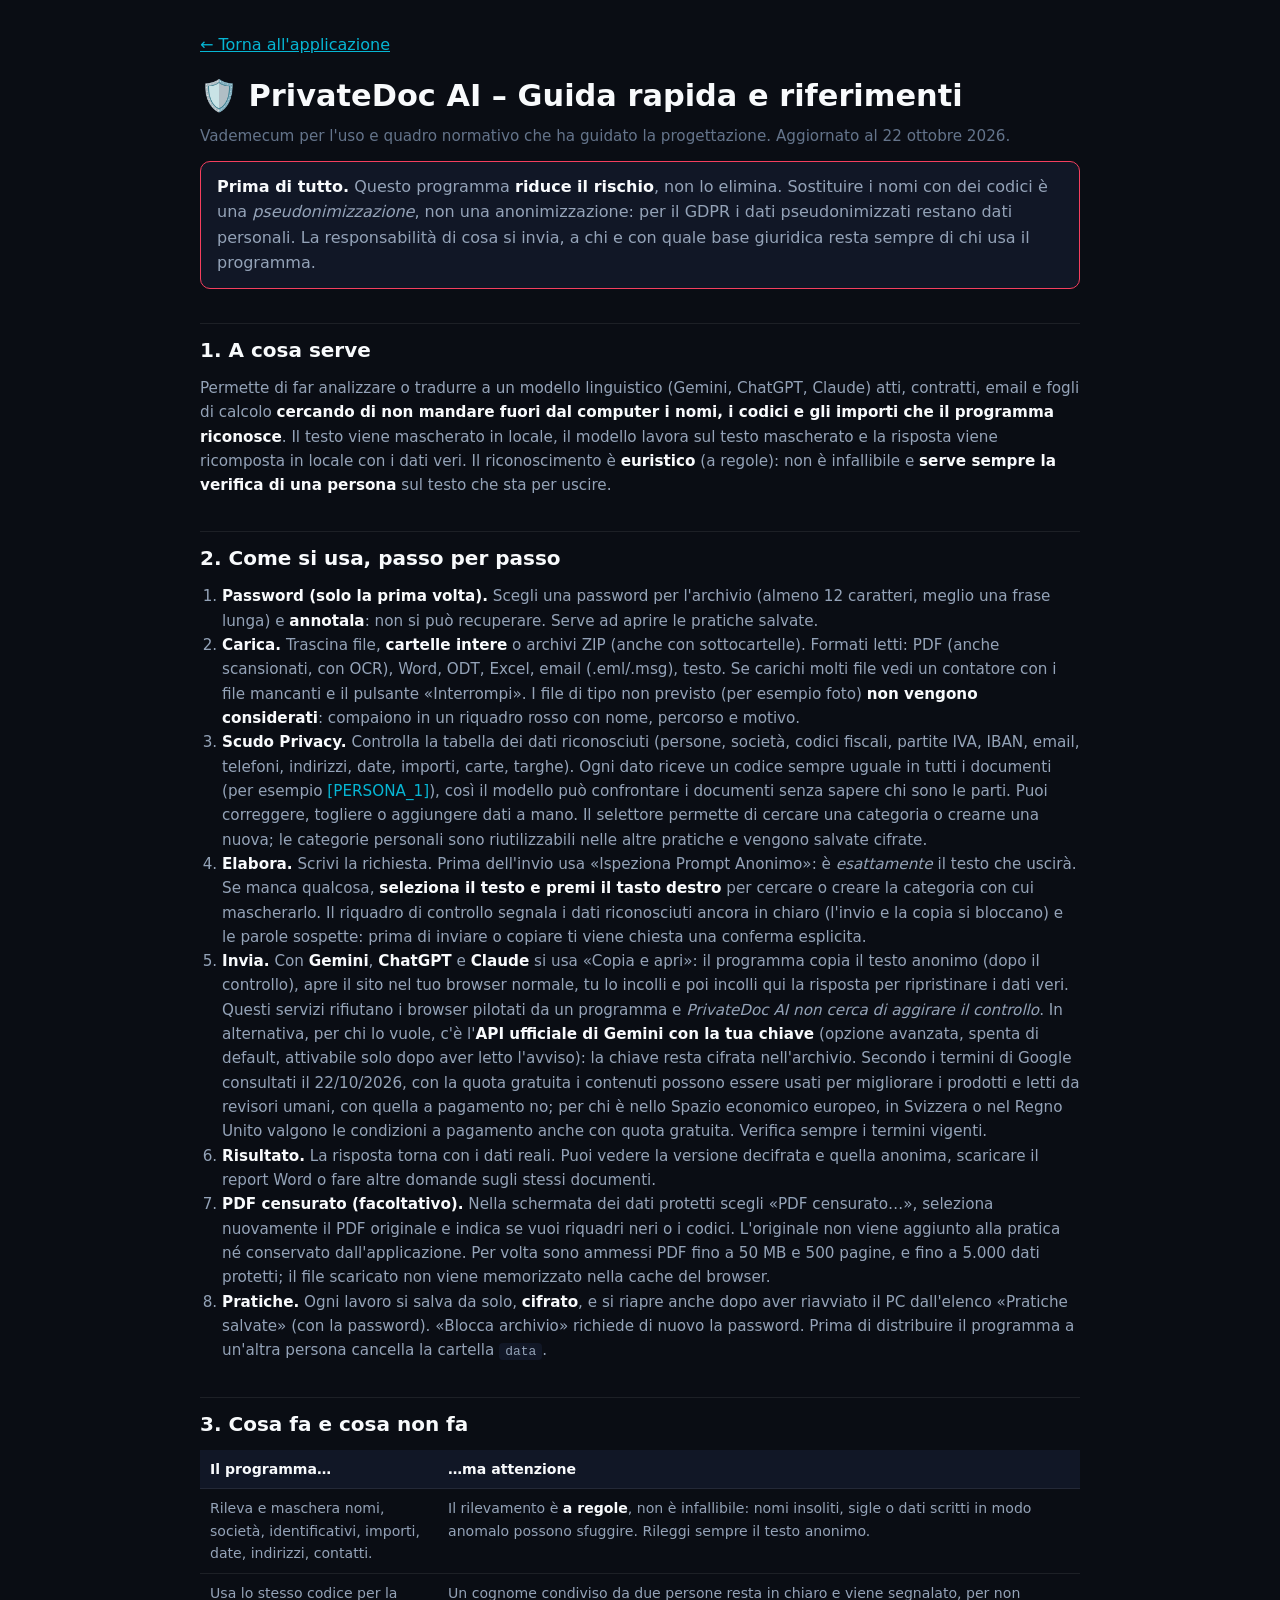
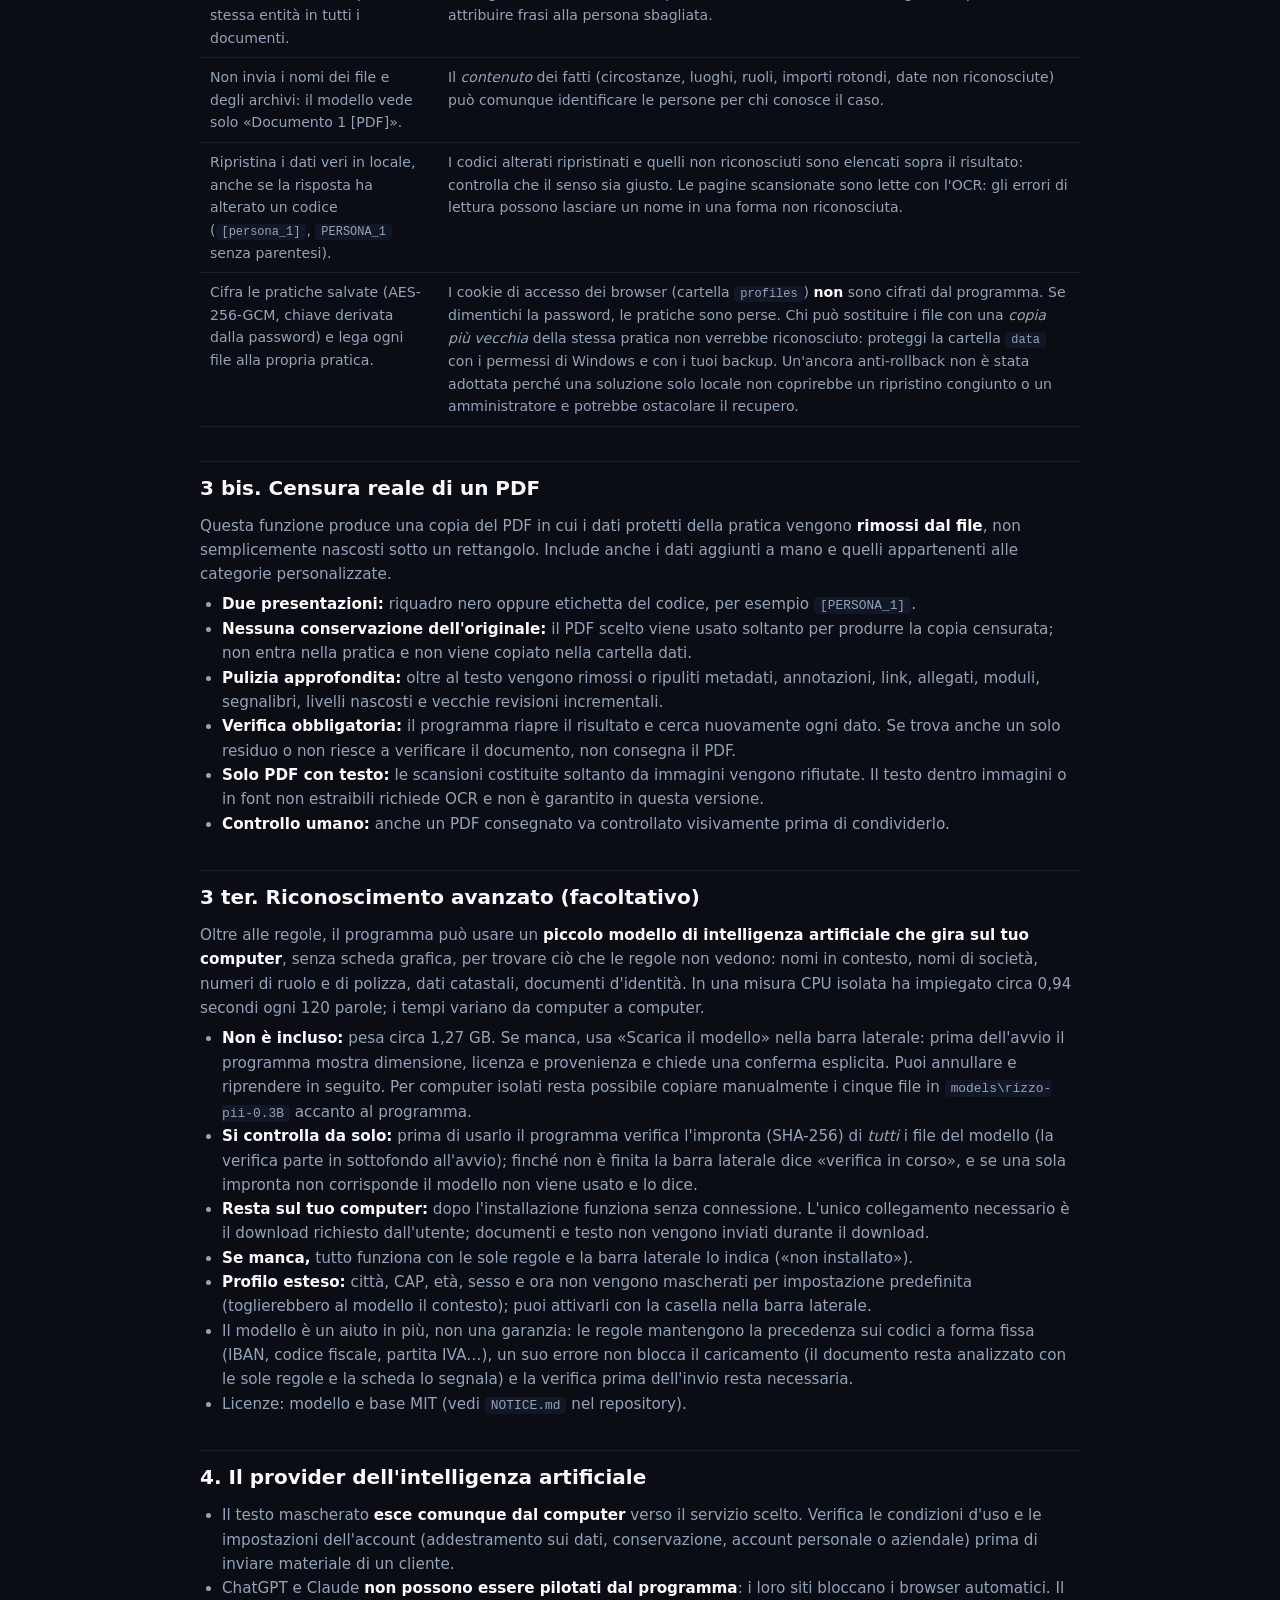
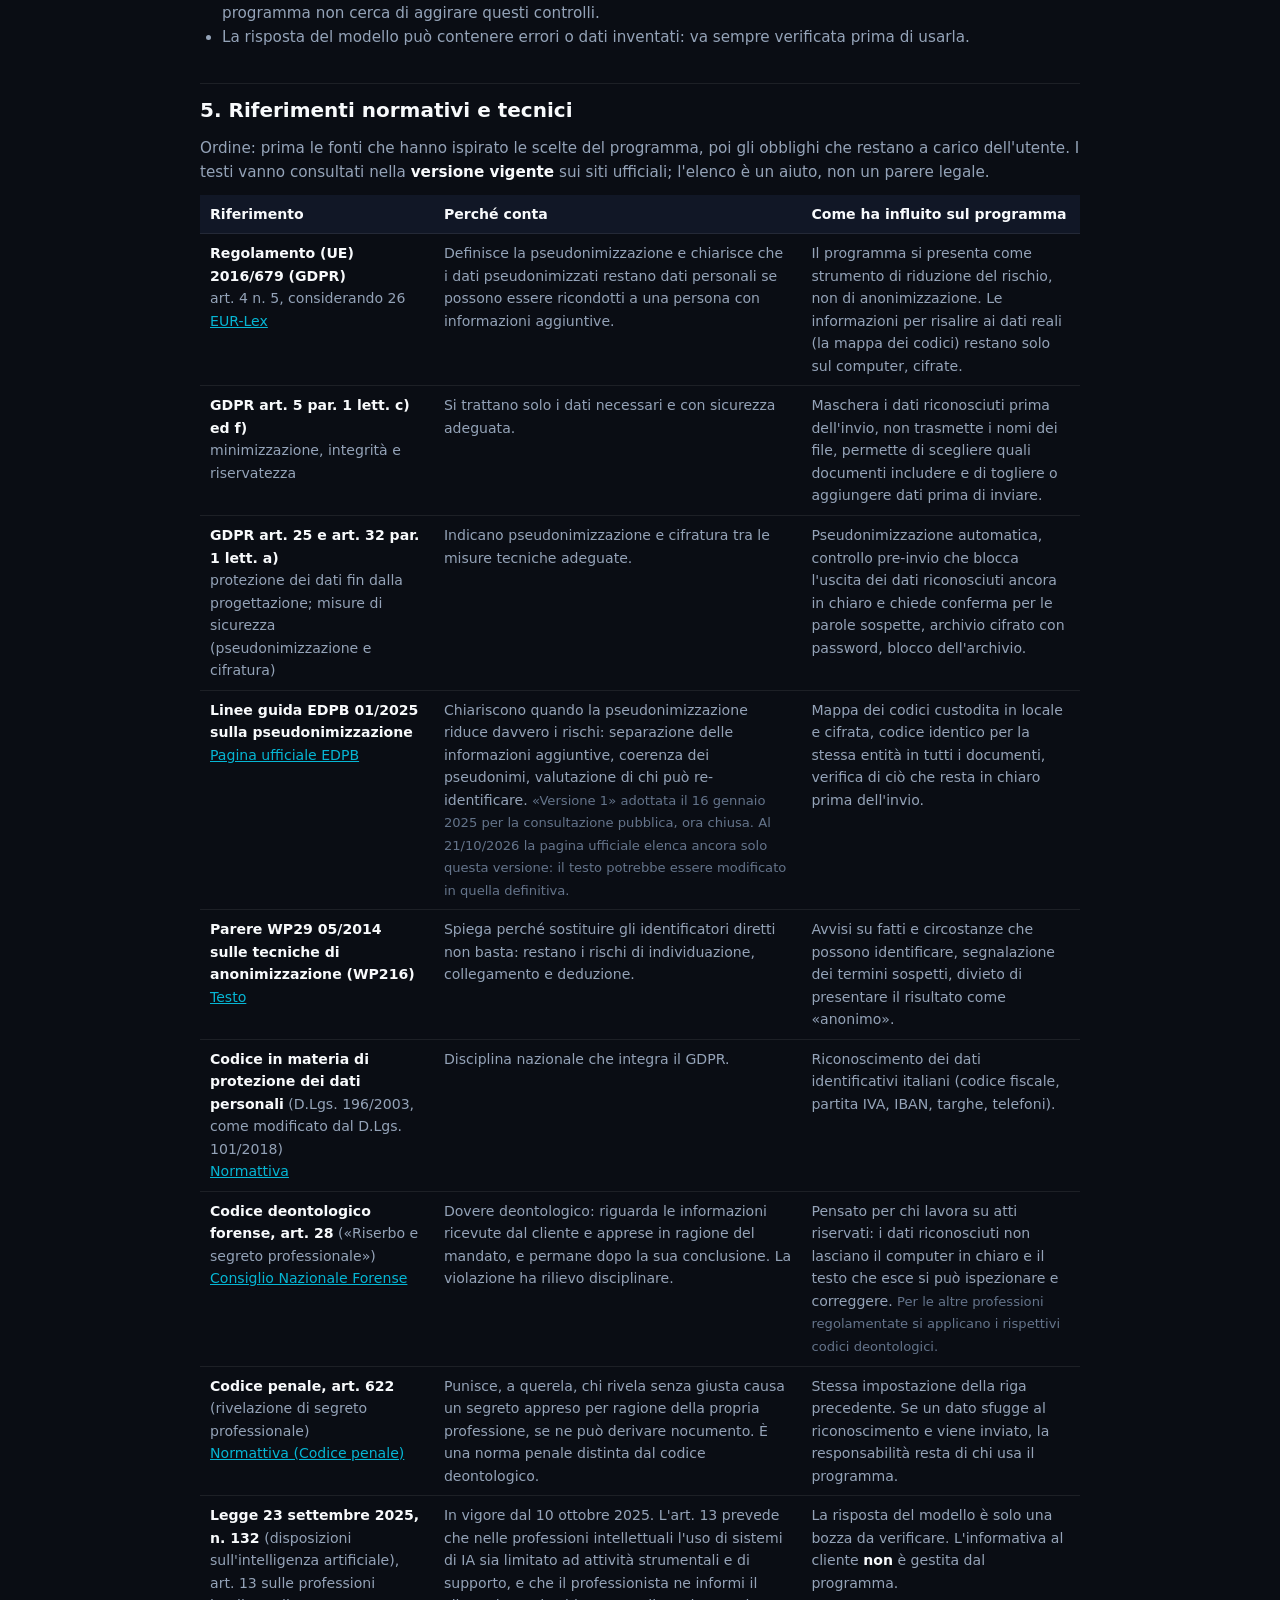
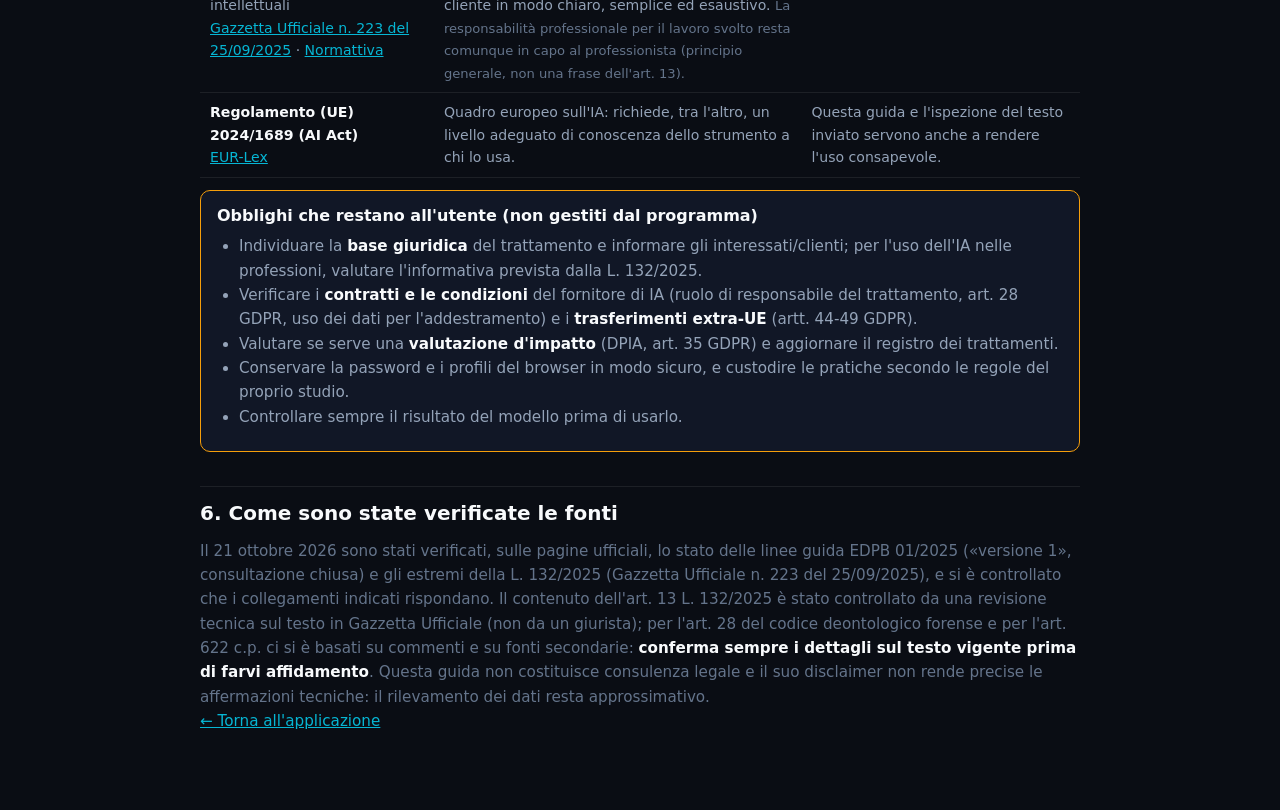
<file: static/guida.html>
<!DOCTYPE html>
<html lang="it">
<head>
    <meta charset="UTF-8">
    <meta name="viewport" content="width=device-width, initial-scale=1.0">
    <title>PrivateDoc AI – Guida e riferimenti</title>
    <link rel="stylesheet" href="/static/style.css">
    <style>
        body { display: block; overflow: auto; height: auto; }
        .guide { max-width: 920px; margin: 0 auto; padding: 32px 20px 80px; line-height: 1.6; color: var(--text-secondary); }
        .guide h1 { color: var(--text-primary); font-size: 1.9rem; margin-bottom: 4px; }
        .guide h2 { color: var(--text-primary); font-size: 1.25rem; margin: 34px 0 10px; padding-top: 10px; border-top: 1px solid var(--border-color); }
        .guide h3 { color: var(--text-primary); font-size: 1rem; margin: 18px 0 6px; }
        .guide p, .guide li { font-size: 0.95rem; }
        .guide ol, .guide ul { padding-left: 22px; margin: 6px 0 10px; }
        .guide a { color: var(--accent-cyan); }
        .guide strong { color: var(--text-primary); }
        .box { padding: 12px 16px; border-radius: 10px; border: 1px solid var(--border-color); background: var(--bg-surface); margin: 12px 0; }
        .box.warn { border-color: var(--accent-amber); }
        .box.ok { border-color: var(--accent-emerald); }
        .box.stop { border-color: var(--accent-rose); }
        table { width: 100%; border-collapse: collapse; margin: 10px 0; font-size: 0.88rem; }
        th, td { text-align: left; vertical-align: top; padding: 8px 10px; border-bottom: 1px solid var(--border-color); }
        th { color: var(--text-primary); background: var(--bg-surface); }
        code { background: var(--bg-surface); padding: 1px 6px; border-radius: 4px; font-family: var(--font-mono); font-size: 0.85em; }
        .token { color: var(--accent-cyan); }
        .back { display: inline-block; margin-bottom: 14px; }
        .small { font-size: 0.82rem; color: var(--text-muted); }
        @media (max-width: 700px) { table, thead, tbody, tr, th, td { display: block; } th { display: none; } td { border: none; padding: 3px 0; } tr { border-bottom: 1px solid var(--border-color); padding: 8px 0; } }
    </style>
</head>
<body>
<main class="guide">
    <a class="back" href="/">← Torna all'applicazione</a>
    <h1>🛡️ PrivateDoc AI – Guida rapida e riferimenti</h1>
    <p class="small">Vademecum per l'uso e quadro normativo che ha guidato la progettazione. Aggiornato al 22 ottobre 2026.</p>

    <div class="box stop">
        <strong>Prima di tutto.</strong> Questo programma <strong>riduce il rischio</strong>, non lo elimina. Sostituire i nomi con dei codici
        è una <em>pseudonimizzazione</em>, non una anonimizzazione: per il GDPR i dati pseudonimizzati restano dati personali.
        La responsabilità di cosa si invia, a chi e con quale base giuridica resta sempre di chi usa il programma.
    </div>

    <h2>1. A cosa serve</h2>
    <p>Permette di far analizzare o tradurre a un modello linguistico (Gemini, ChatGPT, Claude) atti, contratti, email e fogli di calcolo
    <strong>cercando di non mandare fuori dal computer i nomi, i codici e gli importi che il programma riconosce</strong>. Il testo viene mascherato in locale,
    il modello lavora sul testo mascherato e la risposta viene ricomposta in locale con i dati veri. Il riconoscimento è <strong>euristico</strong> (a regole): non è infallibile
    e <strong>serve sempre la verifica di una persona</strong> sul testo che sta per uscire.</p>

    <h2>2. Come si usa, passo per passo</h2>
    <ol>
        <li><strong>Password (solo la prima volta).</strong> Scegli una password per l'archivio (almeno 12 caratteri, meglio una frase lunga) e <strong>annotala</strong>: non si può recuperare.
            Serve ad aprire le pratiche salvate.</li>
        <li><strong>Carica.</strong> Trascina file, <strong>cartelle intere</strong> o archivi ZIP (anche con sottocartelle). Formati letti: PDF (anche scansionati, con OCR),
            Word, ODT, Excel, email (.eml/.msg), testo. Se carichi molti file vedi un contatore con i file mancanti e il pulsante «Interrompi».
            I file di tipo non previsto (per esempio foto) <strong>non vengono considerati</strong>: compaiono in un riquadro rosso con nome, percorso e motivo.</li>
        <li><strong>Scudo Privacy.</strong> Controlla la tabella dei dati riconosciuti (persone, società, codici fiscali, partite IVA, IBAN, email, telefoni, indirizzi, date, importi, carte, targhe).
            Ogni dato riceve un codice sempre uguale in tutti i documenti (per esempio <span class="token">[PERSONA_1]</span>), così il modello può confrontare i documenti senza sapere chi sono le parti.
            Puoi correggere, togliere o aggiungere dati a mano. Il selettore permette di cercare una categoria o crearne una nuova; le categorie personali sono riutilizzabili nelle altre pratiche e vengono salvate cifrate.</li>
        <li><strong>Elabora.</strong> Scrivi la richiesta. Prima dell'invio usa «Ispeziona Prompt Anonimo»: è <em>esattamente</em> il testo che uscirà.
            Se manca qualcosa, <strong>seleziona il testo e premi il tasto destro</strong> per cercare o creare la categoria con cui mascherarlo.
            Il riquadro di controllo segnala i dati riconosciuti ancora in chiaro (l'invio e la copia si bloccano) e le parole sospette: prima di inviare o copiare ti viene chiesta una conferma esplicita.</li>
        <li><strong>Invia.</strong> Con <strong>Gemini</strong>, <strong>ChatGPT</strong> e <strong>Claude</strong> si usa «Copia e apri»: il programma copia il testo anonimo (dopo il controllo), apre il sito nel tuo browser normale, tu lo incolli e poi incolli qui la risposta per ripristinare i dati veri. Questi servizi rifiutano i browser pilotati da un programma e <em>PrivateDoc AI non cerca di aggirare il controllo</em>. In alternativa, per chi lo vuole, c'è l'<strong>API ufficiale di Gemini con la tua chiave</strong> (opzione avanzata, spenta di default, attivabile solo dopo aver letto l'avviso): la chiave resta cifrata nell'archivio. Secondo i termini di Google consultati il 22/10/2026, con la quota gratuita i contenuti possono essere usati per migliorare i prodotti e letti da revisori umani, con quella a pagamento no; per chi è nello Spazio economico europeo, in Svizzera o nel Regno Unito valgono le condizioni a pagamento anche con quota gratuita. Verifica sempre i termini vigenti.</li>
        <li><strong>Risultato.</strong> La risposta torna con i dati reali. Puoi vedere la versione decifrata e quella anonima, scaricare il report Word o fare altre domande sugli stessi documenti.</li>
        <li><strong>PDF censurato (facoltativo).</strong> Nella schermata dei dati protetti scegli «PDF censurato…», seleziona nuovamente il PDF originale e indica se vuoi riquadri neri o i codici. L'originale non viene aggiunto alla pratica né conservato dall'applicazione. Per volta sono ammessi PDF fino a 50 MB e 500 pagine, e fino a 5.000 dati protetti; il file scaricato non viene memorizzato nella cache del browser.</li>
        <li><strong>Pratiche.</strong> Ogni lavoro si salva da solo, <strong>cifrato</strong>, e si riapre anche dopo aver riavviato il PC dall'elenco «Pratiche salvate» (con la password).
            «Blocca archivio» richiede di nuovo la password. Prima di distribuire il programma a un'altra persona cancella la cartella <code>data</code>.</li>
    </ol>

    <h2>3. Cosa fa e cosa non fa</h2>
    <table>
        <thead><tr><th>Il programma…</th><th>…ma attenzione</th></tr></thead>
        <tbody>
        <tr><td>Rileva e maschera nomi, società, identificativi, importi, date, indirizzi, contatti.</td>
            <td>Il rilevamento è <strong>a regole</strong>, non è infallibile: nomi insoliti, sigle o dati scritti in modo anomalo possono sfuggire. Rileggi sempre il testo anonimo.</td></tr>
        <tr><td>Usa lo stesso codice per la stessa entità in tutti i documenti.</td>
            <td>Un cognome condiviso da due persone resta in chiaro e viene segnalato, per non attribuire frasi alla persona sbagliata.</td></tr>
        <tr><td>Non invia i nomi dei file e degli archivi: il modello vede solo «Documento 1 [PDF]».</td>
            <td>Il <em>contenuto</em> dei fatti (circostanze, luoghi, ruoli, importi rotondi, date non riconosciute) può comunque identificare le persone per chi conosce il caso.</td></tr>
        <tr><td>Ripristina i dati veri in locale, anche se la risposta ha alterato un codice (<code>[persona_1]</code>, <code>PERSONA_1</code> senza parentesi).</td>
            <td>I codici alterati ripristinati e quelli non riconosciuti sono elencati sopra il risultato: controlla che il senso sia giusto. Le pagine scansionate sono lette con l'OCR: gli errori di lettura possono lasciare un nome in una forma non riconosciuta.</td></tr>
        <tr><td>Cifra le pratiche salvate (AES-256-GCM, chiave derivata dalla password) e lega ogni file alla propria pratica.</td>
            <td>I cookie di accesso dei browser (cartella <code>profiles</code>) <strong>non</strong> sono cifrati dal programma. Se dimentichi la password, le pratiche sono perse.
                Chi può sostituire i file con una <em>copia più vecchia</em> della stessa pratica non verrebbe riconosciuto: proteggi la cartella <code>data</code> con i permessi di Windows e con i tuoi backup. Un'ancora anti-rollback non è stata adottata perché una soluzione solo locale non coprirebbe un ripristino congiunto o un amministratore e potrebbe ostacolare il recupero.</td></tr>
        </tbody>
    </table>

    <h2 id="pdf-censurato">3 bis. Censura reale di un PDF</h2>
    <p>Questa funzione produce una copia del PDF in cui i dati protetti della pratica vengono <strong>rimossi dal file</strong>, non semplicemente nascosti sotto un rettangolo. Include anche i dati aggiunti a mano e quelli appartenenti alle categorie personalizzate.</p>
    <ul>
        <li><strong>Due presentazioni:</strong> riquadro nero oppure etichetta del codice, per esempio <code>[PERSONA_1]</code>.</li>
        <li><strong>Nessuna conservazione dell'originale:</strong> il PDF scelto viene usato soltanto per produrre la copia censurata; non entra nella pratica e non viene copiato nella cartella dati.</li>
        <li><strong>Pulizia approfondita:</strong> oltre al testo vengono rimossi o ripuliti metadati, annotazioni, link, allegati, moduli, segnalibri, livelli nascosti e vecchie revisioni incrementali.</li>
        <li><strong>Verifica obbligatoria:</strong> il programma riapre il risultato e cerca nuovamente ogni dato. Se trova anche un solo residuo o non riesce a verificare il documento, non consegna il PDF.</li>
        <li><strong>Solo PDF con testo:</strong> le scansioni costituite soltanto da immagini vengono rifiutate. Il testo dentro immagini o in font non estraibili richiede OCR e non è garantito in questa versione.</li>
        <li><strong>Controllo umano:</strong> anche un PDF consegnato va controllato visivamente prima di condividerlo.</li>
    </ul>

    <h2 id="modello">3 ter. Riconoscimento avanzato (facoltativo)</h2>
    <p>Oltre alle regole, il programma può usare un <strong>piccolo modello di intelligenza artificiale che gira sul tuo computer</strong>, senza scheda grafica,
    per trovare ciò che le regole non vedono: nomi in contesto, nomi di società, numeri di ruolo e di polizza, dati catastali, documenti d'identità. In una misura CPU isolata ha impiegato circa 0,94 secondi ogni 120 parole; i tempi variano da computer a computer.</p>
    <ul>
        <li><strong>Non è incluso:</strong> pesa circa 1,27 GB. Se manca, usa «Scarica il modello» nella barra laterale: prima dell'avvio il programma mostra dimensione, licenza e provenienza e chiede una conferma esplicita. Puoi annullare e riprendere in seguito. Per computer isolati resta possibile copiare manualmente i cinque file in <code>models\rizzo-pii-0.3B</code> accanto al programma.</li>
        <li><strong>Si controlla da solo:</strong> prima di usarlo il programma verifica l'impronta (SHA-256) di <em>tutti</em> i file del modello (la verifica parte in sottofondo all'avvio);
            finché non è finita la barra laterale dice «verifica in corso», e se una sola impronta non corrisponde il modello non viene usato e lo dice.</li>
        <li><strong>Resta sul tuo computer:</strong> dopo l'installazione funziona senza connessione. L'unico collegamento necessario è il download richiesto dall'utente; documenti e testo non vengono inviati durante il download.</li>
        <li><strong>Se manca,</strong> tutto funziona con le sole regole e la barra laterale lo indica («non installato»).</li>
        <li><strong>Profilo esteso:</strong> città, CAP, età, sesso e ora non vengono mascherati per impostazione predefinita (toglierebbero al modello il contesto); puoi attivarli con la casella nella barra laterale.</li>
        <li>Il modello è un aiuto in più, non una garanzia: le regole mantengono la precedenza sui codici a forma fissa (IBAN, codice fiscale, partita IVA…), un suo errore non blocca il caricamento (il documento resta analizzato con le sole regole e la scheda lo segnala)
            e la verifica prima dell'invio resta necessaria.</li>
        <li>Licenze: modello e base MIT (vedi <code>NOTICE.md</code> nel repository).</li>
    </ul>

    <h2>4. Il provider dell'intelligenza artificiale</h2>
    <ul>
        <li>Il testo mascherato <strong>esce comunque dal computer</strong> verso il servizio scelto. Verifica le condizioni d'uso e le impostazioni dell'account (addestramento sui dati, conservazione, account personale o aziendale) prima di inviare materiale di un cliente.</li>
        <li>ChatGPT e Claude <strong>non possono essere pilotati dal programma</strong>: i loro siti bloccano i browser automatici. Il programma non cerca di aggirare questi controlli.</li>
        <li>La risposta del modello può contenere errori o dati inventati: va sempre verificata prima di usarla.</li>
    </ul>

    <h2>5. Riferimenti normativi e tecnici</h2>
    <p>Ordine: prima le fonti che hanno ispirato le scelte del programma, poi gli obblighi che restano a carico dell'utente.
    I testi vanno consultati nella <strong>versione vigente</strong> sui siti ufficiali; l'elenco è un aiuto, non un parere legale.</p>

    <table>
        <thead><tr><th>Riferimento</th><th>Perché conta</th><th>Come ha influito sul programma</th></tr></thead>
        <tbody>
        <tr>
            <td><strong>Regolamento (UE) 2016/679 (GDPR)</strong><br>art. 4 n. 5, considerando 26<br>
                <a href="https://eur-lex.europa.eu/eli/reg/2016/679/oj" target="_blank" rel="noopener">EUR-Lex</a></td>
            <td>Definisce la pseudonimizzazione e chiarisce che i dati pseudonimizzati restano dati personali se possono essere ricondotti a una persona con informazioni aggiuntive.</td>
            <td>Il programma si presenta come strumento di riduzione del rischio, non di anonimizzazione. Le informazioni per risalire ai dati reali (la mappa dei codici) restano solo sul computer, cifrate.</td></tr>
        <tr>
            <td><strong>GDPR art. 5 par. 1 lett. c) ed f)</strong><br>minimizzazione, integrità e riservatezza</td>
            <td>Si trattano solo i dati necessari e con sicurezza adeguata.</td>
            <td>Maschera i dati riconosciuti prima dell'invio, non trasmette i nomi dei file, permette di scegliere quali documenti includere e di togliere o aggiungere dati prima di inviare.</td></tr>
        <tr>
            <td><strong>GDPR art. 25 e art. 32 par. 1 lett. a)</strong><br>protezione dei dati fin dalla progettazione; misure di sicurezza (pseudonimizzazione e cifratura)</td>
            <td>Indicano pseudonimizzazione e cifratura tra le misure tecniche adeguate.</td>
            <td>Pseudonimizzazione automatica, controllo pre-invio che blocca l'uscita dei dati riconosciuti ancora in chiaro e chiede conferma per le parole sospette, archivio cifrato con password, blocco dell'archivio.</td></tr>
        <tr>
            <td><strong>Linee guida EDPB 01/2025 sulla pseudonimizzazione</strong><br>
                <a href="https://www.edpb.europa.eu/documents/guideline/guidelines-012025-on-pseudonymisation_en" target="_blank" rel="noopener">Pagina ufficiale EDPB</a></td>
            <td>Chiariscono quando la pseudonimizzazione riduce davvero i rischi: separazione delle informazioni aggiuntive, coerenza dei pseudonimi, valutazione di chi può re-identificare.
                <span class="small">«Versione 1» adottata il 16 gennaio 2025 per la consultazione pubblica, ora chiusa. Al 21/10/2026 la pagina ufficiale elenca ancora solo questa versione: il testo potrebbe essere modificato in quella definitiva.</span></td>
            <td>Mappa dei codici custodita in locale e cifrata, codice identico per la stessa entità in tutti i documenti, verifica di ciò che resta in chiaro prima dell'invio.</td></tr>
        <tr>
            <td><strong>Parere WP29 05/2014 sulle tecniche di anonimizzazione (WP216)</strong><br>
                <a href="https://ec.europa.eu/justice/article-29/documentation/opinion-recommendation/files/2014/wp216_en.pdf" target="_blank" rel="noopener">Testo</a></td>
            <td>Spiega perché sostituire gli identificatori diretti non basta: restano i rischi di individuazione, collegamento e deduzione.</td>
            <td>Avvisi su fatti e circostanze che possono identificare, segnalazione dei termini sospetti, divieto di presentare il risultato come «anonimo».</td></tr>
        <tr>
            <td><strong>Codice in materia di protezione dei dati personali</strong> (D.Lgs. 196/2003, come modificato dal D.Lgs. 101/2018)<br>
                <a href="https://www.normattiva.it/uri-res/N2Ls?urn:nir:stato:decreto.legislativo:2003-06-30;196" target="_blank" rel="noopener">Normattiva</a></td>
            <td>Disciplina nazionale che integra il GDPR.</td>
            <td>Riconoscimento dei dati identificativi italiani (codice fiscale, partita IVA, IBAN, targhe, telefoni).</td></tr>
        <tr>
            <td><strong>Codice deontologico forense, art. 28</strong> («Riserbo e segreto professionale»)<br>
                <a href="https://www.consiglionazionaleforense.it/codice-deontologico" target="_blank" rel="noopener">Consiglio Nazionale Forense</a></td>
            <td>Dovere deontologico: riguarda le informazioni ricevute dal cliente e apprese in ragione del mandato, e permane dopo la sua conclusione. La violazione ha rilievo disciplinare.</td>
            <td>Pensato per chi lavora su atti riservati: i dati riconosciuti non lasciano il computer in chiaro e il testo che esce si può ispezionare e correggere.
                <span class="small">Per le altre professioni regolamentate si applicano i rispettivi codici deontologici.</span></td></tr>
        <tr>
            <td><strong>Codice penale, art. 622</strong> (rivelazione di segreto professionale)<br>
                <a href="https://www.normattiva.it/uri-res/N2Ls?urn:nir:stato:regio.decreto:1930-10-19;1398" target="_blank" rel="noopener">Normattiva (Codice penale)</a></td>
            <td>Punisce, a querela, chi rivela senza giusta causa un segreto appreso per ragione della propria professione, se ne può derivare nocumento. È una norma penale distinta dal codice deontologico.</td>
            <td>Stessa impostazione della riga precedente. Se un dato sfugge al riconoscimento e viene inviato, la responsabilità resta di chi usa il programma.</td></tr>
        <tr>
            <td><strong>Legge 23 settembre 2025, n. 132</strong> (disposizioni sull'intelligenza artificiale), art. 13 sulle professioni intellettuali<br>
                <a href="https://www.gazzettaufficiale.it/eli/id/2025/09/25/25G00143/SG" target="_blank" rel="noopener">Gazzetta Ufficiale n. 223 del 25/09/2025</a> ·
                <a href="https://www.normattiva.it/uri-res/N2Ls?urn:nir:stato:legge:2025-09-23;132" target="_blank" rel="noopener">Normattiva</a></td>
            <td>In vigore dal 10 ottobre 2025. L'art. 13 prevede che nelle professioni intellettuali l'uso di sistemi di IA sia limitato ad attività strumentali e di supporto, e che il professionista ne informi il cliente in modo chiaro, semplice ed esaustivo.
                <span class="small">La responsabilità professionale per il lavoro svolto resta comunque in capo al professionista (principio generale, non una frase dell'art. 13).</span></td>
            <td>La risposta del modello è solo una bozza da verificare. L'informativa al cliente <strong>non</strong> è gestita dal programma.</td></tr>
        <tr>
            <td><strong>Regolamento (UE) 2024/1689 (AI Act)</strong><br>
                <a href="https://eur-lex.europa.eu/eli/reg/2024/1689/oj" target="_blank" rel="noopener">EUR-Lex</a></td>
            <td>Quadro europeo sull'IA: richiede, tra l'altro, un livello adeguato di conoscenza dello strumento a chi lo usa.</td>
            <td>Questa guida e l'ispezione del testo inviato servono anche a rendere l'uso consapevole.</td></tr>
        </tbody>
    </table>

    <div class="box warn">
        <strong>Obblighi che restano all'utente (non gestiti dal programma)</strong>
        <ul>
            <li>Individuare la <strong>base giuridica</strong> del trattamento e informare gli interessati/clienti; per l'uso dell'IA nelle professioni, valutare l'informativa prevista dalla L. 132/2025.</li>
            <li>Verificare i <strong>contratti e le condizioni</strong> del fornitore di IA (ruolo di responsabile del trattamento, art. 28 GDPR, uso dei dati per l'addestramento) e i <strong>trasferimenti extra-UE</strong> (artt. 44-49 GDPR).</li>
            <li>Valutare se serve una <strong>valutazione d'impatto</strong> (DPIA, art. 35 GDPR) e aggiornare il registro dei trattamenti.</li>
            <li>Conservare la password e i profili del browser in modo sicuro, e custodire le pratiche secondo le regole del proprio studio.</li>
            <li>Controllare sempre il risultato del modello prima di usarlo.</li>
        </ul>
    </div>

    <h2>6. Come sono state verificate le fonti</h2>
    <p class="small">Il 21 ottobre 2026 sono stati verificati, sulle pagine ufficiali, lo stato delle linee guida EDPB 01/2025 («versione 1», consultazione chiusa) e gli estremi della L. 132/2025
    (Gazzetta Ufficiale n. 223 del 25/09/2025), e si è controllato che i collegamenti indicati rispondano. Il contenuto dell'art. 13 L. 132/2025 è stato controllato da una revisione tecnica sul testo in Gazzetta Ufficiale (non da un giurista);
    per l'art. 28 del codice deontologico forense e per l'art. 622 c.p. ci si è basati su commenti e su fonti secondarie: <strong>conferma sempre i dettagli sul testo vigente prima di farvi affidamento</strong>.
    Questa guida non costituisce consulenza legale e il suo disclaimer non rende precise le affermazioni tecniche: il rilevamento dei dati resta approssimativo.</p>

    <p><a href="/">← Torna all'applicazione</a></p>
</main>
</body>
</html>
</file>
<file: static/style.css>
:root {
    --bg-base: #0a0d14;
    --bg-surface: #111726;
    --bg-surface-elevated: #172033;
    --bg-card: rgba(23, 32, 51, 0.7);
    --border-color: rgba(255, 255, 255, 0.08);
    --border-active: rgba(99, 102, 241, 0.5);

    --primary: #6366f1;
    --primary-hover: #4f46e5;
    --primary-glow: rgba(99, 102, 241, 0.25);
    
    --accent-emerald: #10b981;
    --accent-emerald-glow: rgba(16, 185, 129, 0.2);
    --accent-cyan: #06b6d4;
    --accent-amber: #f59e0b;
    --accent-rose: #f43f5e;

    --text-primary: #f8fafc;
    --text-secondary: #94a3b8;
    --text-muted: #64748b;

    --font-main: 'Plus Jakarta Sans', system-ui, -apple-system, sans-serif;
    --font-mono: 'JetBrains Mono', monospace;

    --radius-sm: 8px;
    --radius-md: 12px;
    --radius-lg: 16px;
    --radius-full: 9999px;
    --transition: all 0.2s cubic-bezier(0.16, 1, 0.3, 1);
}

* {
    box-sizing: border-box;
    margin: 0;
    padding: 0;
}

body {
    background-color: var(--bg-base);
    color: var(--text-primary);
    font-family: var(--font-main);
    line-height: 1.5;
    -webkit-font-smoothing: antialiased;
    overflow-x: hidden;
}

/* App Layout */
.app-layout {
    display: flex;
    min-height: 100vh;
}

/* Sidebar */
.sidebar {
    width: 290px;
    background: var(--bg-surface);
    border-right: 1px solid var(--border-color);
    display: flex;
    flex-direction: column;
    padding: 24px 20px;
    position: sticky;
    top: 0;
    height: 100vh;
}

.brand {
    display: flex;
    align-items: center;
    gap: 12px;
    margin-bottom: 32px;
}

.brand-icon {
    width: 42px;
    height: 42px;
    border-radius: var(--radius-md);
    background: linear-gradient(135deg, var(--primary), var(--accent-cyan));
    display: flex;
    align-items: center;
    justify-content: center;
    color: white;
    box-shadow: 0 4px 16px var(--primary-glow);
}

.brand-icon svg {
    width: 24px;
    height: 24px;
}

.brand h2 {
    font-size: 1.15rem;
    font-weight: 700;
    letter-spacing: -0.02em;
}

.badge-tag {
    font-size: 0.68rem;
    font-weight: 600;
    text-transform: uppercase;
    background: rgba(16, 185, 129, 0.15);
    color: var(--accent-emerald);
    padding: 2px 8px;
    border-radius: var(--radius-full);
    border: 1px solid rgba(16, 185, 129, 0.3);
}

/* Step Navigation */
.nav-steps {
    display: flex;
    flex-direction: column;
    gap: 8px;
    flex: 1;
}

.step-item {
    display: flex;
    align-items: center;
    gap: 14px;
    padding: 12px 14px;
    border-radius: var(--radius-md);
    cursor: pointer;
    transition: var(--transition);
    border: 1px solid transparent;
}

.step-item:hover {
    background: rgba(255, 255, 255, 0.03);
}

.step-item.active {
    background: var(--bg-surface-elevated);
    border-color: var(--border-active);
    box-shadow: 0 4px 12px rgba(0, 0, 0, 0.2);
}

.step-num {
    width: 28px;
    height: 28px;
    border-radius: var(--radius-full);
    background: rgba(255, 255, 255, 0.06);
    color: var(--text-secondary);
    font-weight: 700;
    font-size: 0.85rem;
    display: flex;
    align-items: center;
    justify-content: center;
    transition: var(--transition);
}

.step-item.active .step-num {
    background: var(--primary);
    color: white;
    box-shadow: 0 0 12px var(--primary-glow);
}

.step-info strong {
    display: block;
    font-size: 0.88rem;
    font-weight: 600;
}

.step-info small {
    display: block;
    font-size: 0.72rem;
    color: var(--text-muted);
}

/* Sidebar Provider Card */
.sidebar-box {
    background: var(--bg-surface-elevated);
    border: 1px solid var(--border-color);
    border-radius: var(--radius-md);
    padding: 14px;
    margin-bottom: 20px;
}

.box-header {
    display: flex;
    align-items: center;
    gap: 8px;
    font-weight: 600;
    font-size: 0.85rem;
    margin-bottom: 6px;
}

.pulse-indicator {
    width: 8px;
    height: 8px;
    border-radius: var(--radius-full);
    background: var(--accent-emerald);
    box-shadow: 0 0 8px var(--accent-emerald);
    animation: pulse 2s infinite;
}

@keyframes pulse {
    0% { transform: scale(0.95); opacity: 0.7; }
    50% { transform: scale(1.15); opacity: 1; }
    100% { transform: scale(0.95); opacity: 0.7; }
}

.sidebar-box p {
    font-size: 0.75rem;
    color: var(--text-secondary);
    margin-bottom: 12px;
}

.sidebar-footer {
    display: flex;
    flex-direction: column;
    gap: 10px;
}

.security-badge {
    display: flex;
    align-items: center;
    gap: 8px;
    font-size: 0.72rem;
    color: var(--text-muted);
}

/* Main Content */
.main-content {
    flex: 1;
    padding: 32px 40px;
    max-width: 1300px;
    margin: 0 auto;
    width: calc(100% - 290px);
}

.top-header {
    display: flex;
    justify-content: space-between;
    align-items: flex-start;
    margin-bottom: 30px;
    padding-bottom: 20px;
    border-bottom: 1px solid var(--border-color);
}

.top-header h1 {
    font-size: 1.6rem;
    font-weight: 800;
    letter-spacing: -0.03em;
    margin-bottom: 4px;
}

.subtitle {
    font-size: 0.9rem;
    color: var(--text-secondary);
}

/* Provider Pills */
.provider-pill-selector {
    display: flex;
    background: var(--bg-surface);
    border: 1px solid var(--border-color);
    border-radius: var(--radius-full);
    padding: 4px;
    gap: 4px;
}

.prov-pill {
    background: transparent;
    border: none;
    color: var(--text-secondary);
    font-family: var(--font-main);
    font-size: 0.82rem;
    font-weight: 600;
    padding: 6px 14px;
    border-radius: var(--radius-full);
    cursor: pointer;
    transition: var(--transition);
}

.prov-pill:hover {
    color: var(--text-primary);
}

.prov-pill.active {
    background: var(--primary);
    color: white;
    box-shadow: 0 2px 8px var(--primary-glow);
}

/* Content Sections */
.content-section {
    display: none;
    animation: fadeIn 0.25s ease-out;
}

.content-section.active {
    display: block;
}

@keyframes fadeIn {
    from { opacity: 0; transform: translateY(6px); }
    to { opacity: 1; transform: translateY(0); }
}

/* Dropzone */
.upload-dropzone {
    border: 2px dashed rgba(99, 102, 241, 0.4);
    background: var(--bg-card);
    backdrop-filter: blur(12px);
    border-radius: var(--radius-lg);
    padding: 48px 32px;
    text-align: center;
    cursor: pointer;
    transition: var(--transition);
}

.upload-dropzone:hover, .upload-dropzone.dragover {
    border-color: var(--primary);
    background: rgba(99, 102, 241, 0.08);
    transform: translateY(-2px);
}

.drop-icon {
    width: 64px;
    height: 64px;
    border-radius: var(--radius-full);
    background: rgba(99, 102, 241, 0.15);
    color: var(--primary);
    display: flex;
    align-items: center;
    justify-content: center;
    margin: 0 auto 16px auto;
}

.drop-icon svg {
    width: 32px;
    height: 32px;
}

.upload-dropzone h3 {
    font-size: 1.2rem;
    font-weight: 700;
    margin-bottom: 6px;
}

.upload-dropzone p {
    color: var(--text-secondary);
    font-size: 0.88rem;
    margin-bottom: 24px;
}

.format-tags {
    display: flex;
    flex-wrap: wrap;
    justify-content: center;
    gap: 8px;
}

.tag {
    background: rgba(255, 255, 255, 0.05);
    border: 1px solid var(--border-color);
    padding: 6px 12px;
    border-radius: var(--radius-full);
    font-size: 0.76rem;
    font-weight: 500;
    color: var(--text-secondary);
}

/* Doc Cards Grid */
.files-container {
    margin-top: 36px;
}

.section-subhead {
    display: flex;
    justify-content: space-between;
    align-items: center;
    margin-bottom: 16px;
}

.doc-grid {
    display: grid;
    grid-template-columns: repeat(auto-fill, minmax(280px, 1fr));
    gap: 16px;
}

.doc-card {
    background: var(--bg-surface);
    border: 1px solid var(--border-color);
    border-radius: var(--radius-md);
    padding: 16px;
    transition: var(--transition);
    position: relative;
    overflow: hidden;
}

.doc-card:hover {
    border-color: var(--border-active);
    transform: translateY(-2px);
}

.doc-card-header {
    display: flex;
    align-items: flex-start;
    gap: 10px;
    margin-bottom: 10px;
}

.doc-card-icon {
    font-size: 1.4rem;
}

.doc-card-title {
    font-size: 0.92rem;
    font-weight: 600;
    word-break: break-all;
}

.doc-card-source {
    font-size: 0.72rem;
    color: var(--accent-amber);
    margin-bottom: 8px;
}

.doc-card-meta {
    font-size: 0.76rem;
    color: var(--text-muted);
    display: flex;
    justify-content: space-between;
}

/* Step 2: Privacy Banner */
.privacy-banner {
    background: linear-gradient(135deg, rgba(16, 185, 129, 0.12), rgba(6, 182, 212, 0.08));
    border: 1px solid rgba(16, 185, 129, 0.3);
    border-radius: var(--radius-lg);
    padding: 24px;
    display: flex;
    align-items: center;
    gap: 20px;
    margin-bottom: 24px;
}

.banner-icon {
    font-size: 2.2rem;
}

.privacy-banner h3 {
    font-size: 1.15rem;
    font-weight: 700;
    margin-bottom: 4px;
    color: var(--accent-emerald);
}

.privacy-banner p {
    font-size: 0.88rem;
    color: var(--text-secondary);
    max-width: 750px;
}

.stat-counter {
    margin-left: auto;
    text-align: center;
    padding: 10px 20px;
    background: rgba(16, 185, 129, 0.15);
    border-radius: var(--radius-md);
    border: 1px solid rgba(16, 185, 129, 0.3);
}

.stat-number {
    display: block;
    font-size: 1.8rem;
    font-weight: 800;
    color: var(--accent-emerald);
    font-family: var(--font-mono);
}

.stat-label {
    font-size: 0.72rem;
    text-transform: uppercase;
    font-weight: 600;
    color: var(--text-secondary);
}

/* Entity Actions Bar */
.entity-actions-bar {
    display: flex;
    gap: 12px;
    margin-bottom: 16px;
    align-items: center;
}

.search-box {
    flex: 1;
}

.search-box input {
    width: 100%;
    background: var(--bg-surface);
    border: 1px solid var(--border-color);
    padding: 10px 16px;
    border-radius: var(--radius-md);
    color: var(--text-primary);
    font-family: var(--font-main);
    font-size: 0.88rem;
}

.search-box input:focus {
    outline: none;
    border-color: var(--primary);
}

/* Table Card */
.table-card {
    background: var(--bg-surface);
    border: 1px solid var(--border-color);
    border-radius: var(--radius-lg);
    overflow: hidden;
}

.entity-table {
    width: 100%;
    border-collapse: collapse;
    text-align: left;
    font-size: 0.86rem;
}

.entity-table th {
    background: var(--bg-surface-elevated);
    padding: 12px 18px;
    color: var(--text-secondary);
    font-weight: 600;
    font-size: 0.76rem;
    text-transform: uppercase;
    letter-spacing: 0.05em;
    border-bottom: 1px solid var(--border-color);
}

.entity-table td {
    padding: 14px 18px;
    border-bottom: 1px solid var(--border-color);
    vertical-align: middle;
}

.entity-table tr:hover td {
    background: rgba(255, 255, 255, 0.02);
}

.token-badge {
    font-family: var(--font-mono);
    font-size: 0.82rem;
    font-weight: 600;
    padding: 4px 10px;
    border-radius: var(--radius-sm);
    background: rgba(99, 102, 241, 0.15);
    color: #a5b4fc;
    border: 1px solid rgba(99, 102, 241, 0.3);
    display: inline-block;
}

.category-tag {
    font-size: 0.72rem;
    font-weight: 600;
    padding: 2px 8px;
    border-radius: var(--radius-full);
    background: rgba(255, 255, 255, 0.06);
    color: var(--text-secondary);
}

/* Step 3: Analysis Grid */
.prompt-grid {
    display: grid;
    grid-template-columns: 2fr 1fr;
    gap: 24px;
}

.prompt-builder-card {
    background: var(--bg-surface);
    border: 1px solid var(--border-color);
    border-radius: var(--radius-lg);
    padding: 24px;
}

.card-desc {
    color: var(--text-secondary);
    font-size: 0.85rem;
    margin-bottom: 16px;
}

.presets-row {
    display: flex;
    flex-wrap: wrap;
    gap: 8px;
    margin-bottom: 16px;
}

.preset-chip {
    background: var(--bg-surface-elevated);
    border: 1px solid var(--border-color);
    color: var(--text-secondary);
    font-family: var(--font-main);
    font-size: 0.8rem;
    font-weight: 500;
    padding: 8px 14px;
    border-radius: var(--radius-full);
    cursor: pointer;
    transition: var(--transition);
}

.preset-chip:hover {
    background: rgba(99, 102, 241, 0.15);
    border-color: var(--primary);
    color: var(--text-primary);
}

textarea {
    width: 100%;
    background: var(--bg-base);
    border: 1px solid var(--border-color);
    border-radius: var(--radius-md);
    padding: 14px;
    color: var(--text-primary);
    font-family: var(--font-main);
    font-size: 0.9rem;
    resize: vertical;
    margin-bottom: 20px;
}

textarea:focus {
    outline: none;
    border-color: var(--primary);
    box-shadow: 0 0 0 2px var(--primary-glow);
}

.execution-footer {
    display: flex;
    justify-content: space-between;
    align-items: center;
}

.execution-provider-info {
    font-size: 0.85rem;
    color: var(--text-secondary);
    display: flex;
    align-items: center;
    gap: 8px;
}

.dot-online {
    width: 8px;
    height: 8px;
    border-radius: var(--radius-full);
    background: var(--accent-emerald);
}

.action-buttons {
    display: flex;
    gap: 12px;
}

/* Fallback Card */
.fallback-card {
    background: var(--bg-surface);
    border: 1px solid var(--border-color);
    border-radius: var(--radius-lg);
    padding: 24px;
    display: flex;
    flex-direction: column;
}

.fallback-header {
    margin-bottom: 12px;
}

.fallback-header h4 {
    font-size: 0.95rem;
    font-weight: 700;
    margin-bottom: 4px;
}

.fallback-card p {
    font-size: 0.8rem;
    color: var(--text-secondary);
    margin-bottom: 16px;
}

.paste-zone {
    margin-top: 20px;
    padding-top: 16px;
    border-top: 1px solid var(--border-color);
}

.paste-zone label {
    display: block;
    font-size: 0.78rem;
    font-weight: 600;
    color: var(--text-secondary);
    margin-bottom: 8px;
}

/* Step 4: Results */
.result-header-card {
    display: flex;
    justify-content: space-between;
    align-items: center;
    margin-bottom: 20px;
}

.view-mode-toggle {
    display: flex;
    align-items: center;
    gap: 8px;
    background: var(--bg-surface);
    border: 1px solid var(--border-color);
    border-radius: var(--radius-full);
    padding: 4px;
}

.toggle-label {
    font-size: 0.78rem;
    color: var(--text-muted);
    padding-left: 10px;
}

.toggle-btn {
    background: transparent;
    border: none;
    color: var(--text-secondary);
    font-family: var(--font-main);
    font-size: 0.8rem;
    font-weight: 600;
    padding: 6px 14px;
    border-radius: var(--radius-full);
    cursor: pointer;
    transition: var(--transition);
}

.toggle-btn.active {
    background: var(--accent-emerald);
    color: #064e3b;
    box-shadow: 0 2px 8px var(--accent-emerald-glow);
}

.result-box-card {
    background: var(--bg-surface);
    border: 1px solid var(--border-color);
    border-radius: var(--radius-lg);
    padding: 28px;
    min-height: 380px;
    max-height: 600px;
    overflow-y: auto;
    margin-bottom: 24px;
}

.result-content {
    font-size: 0.95rem;
    line-height: 1.7;
    white-space: pre-wrap;
    color: var(--text-primary);
}

.export-bar {
    display: flex;
    gap: 14px;
    align-items: center;
}

/* Buttons */
.btn-primary {
    background: var(--primary);
    color: white;
    border: none;
    padding: 10px 20px;
    border-radius: var(--radius-md);
    font-family: var(--font-main);
    font-size: 0.88rem;
    font-weight: 600;
    cursor: pointer;
    display: inline-flex;
    align-items: center;
    gap: 8px;
    transition: var(--transition);
}

.btn-primary:hover {
    background: var(--primary-hover);
    box-shadow: 0 4px 16px var(--primary-glow);
    transform: translateY(-1px);
}

.btn-primary.btn-lg {
    padding: 12px 24px;
    font-size: 0.95rem;
}

.btn-secondary {
    background: rgba(255, 255, 255, 0.08);
    color: var(--text-primary);
    border: 1px solid var(--border-color);
    padding: 10px 18px;
    border-radius: var(--radius-md);
    font-family: var(--font-main);
    font-size: 0.88rem;
    font-weight: 600;
    cursor: pointer;
    display: inline-flex;
    align-items: center;
    gap: 8px;
    transition: var(--transition);
}

.btn-secondary:hover {
    background: rgba(255, 255, 255, 0.12);
}

.btn-secondary.btn-sm {
    padding: 6px 12px;
    font-size: 0.78rem;
    width: 100%;
    justify-content: center;
}

.btn-outline {
    background: transparent;
    color: var(--text-secondary);
    border: 1px solid var(--border-color);
    padding: 8px 16px;
    border-radius: var(--radius-md);
    font-family: var(--font-main);
    font-size: 0.84rem;
    font-weight: 600;
    cursor: pointer;
    transition: var(--transition);
}

.btn-outline:hover {
    color: var(--text-primary);
    border-color: rgba(255, 255, 255, 0.3);
}

.btn-outline.btn-sm {
    padding: 6px 12px;
    font-size: 0.78rem;
    width: 100%;
}

.btn-text {
    background: transparent;
    border: none;
    color: var(--text-muted);
    font-size: 0.75rem;
    cursor: pointer;
    padding: 4px;
}

.btn-text:hover {
    color: var(--text-primary);
}

/* Modals */
.modal {
    position: fixed;
    top: 0;
    left: 0;
    width: 100%;
    height: 100%;
    background: rgba(0, 0, 0, 0.75);
    backdrop-filter: blur(8px);
    display: flex;
    align-items: center;
    justify-content: center;
    z-index: 999;
}

.modal-dialog {
    background: var(--bg-surface);
    border: 1px solid var(--border-color);
    border-radius: var(--radius-lg);
    width: 90%;
    max-width: 650px;
    padding: 24px;
    box-shadow: 0 20px 40px rgba(0, 0, 0, 0.5);
}

.modal-header {
    display: flex;
    justify-content: space-between;
    align-items: center;
    margin-bottom: 16px;
}

.modal-header h3 {
    font-size: 1.1rem;
    font-weight: 700;
}

.close-btn {
    background: transparent;
    border: none;
    color: var(--text-secondary);
    font-size: 1.4rem;
    cursor: pointer;
}

.code-box {
    background: var(--bg-base);
    border: 1px solid var(--border-color);
    border-radius: var(--radius-md);
    padding: 16px;
    font-family: var(--font-mono);
    font-size: 0.82rem;
    color: #cbd5e1;
    max-height: 350px;
    overflow-y: auto;
    white-space: pre-wrap;
    line-height: 1.6;
}

.modal-footer {
    display: flex;
    justify-content: flex-end;
    margin-top: 18px;
}

/* Loading Overlay */
.loading-overlay {
    position: fixed;
    top: 0;
    left: 0;
    width: 100%;
    height: 100%;
    background: rgba(10, 13, 20, 0.85);
    backdrop-filter: blur(8px);
    display: flex;
    align-items: center;
    justify-content: center;
    z-index: 1000;
}

.loader-card {
    background: var(--bg-surface);
    border: 1px solid var(--border-active);
    border-radius: var(--radius-lg);
    padding: 36px 48px;
    text-align: center;
    box-shadow: 0 20px 50px rgba(0, 0, 0, 0.6);
}

.spinner {
    width: 44px;
    height: 44px;
    border: 3px solid rgba(99, 102, 241, 0.2);
    border-top-color: var(--primary);
    border-radius: 50%;
    animation: spin 0.8s linear infinite;
    margin: 0 auto 18px auto;
}

@keyframes spin {
    to { transform: rotate(360deg); }
}

.loader-card h3 {
    font-size: 1.1rem;
    font-weight: 700;
    margin-bottom: 6px;
}

.loader-card p {
    font-size: 0.82rem;
    color: var(--text-secondary);
}

/* Form Groups in Modal */
.form-group {
    margin-bottom: 16px;
}

.form-group label {
    display: block;
    font-size: 0.82rem;
    font-weight: 600;
    color: var(--text-secondary);
    margin-bottom: 6px;
}

.form-group input, .form-group select {
    width: 100%;
    background: var(--bg-base);
    border: 1px solid var(--border-color);
    padding: 10px 14px;
    border-radius: var(--radius-md);
    color: var(--text-primary);
    font-family: var(--font-main);
}

/* Pre-flight check before sending */
.preflight-box {
    margin: 16px 0;
    padding: 12px 14px;
    border-radius: var(--radius-md);
    border: 1px solid var(--border-color);
    background: var(--bg-surface);
    font-size: 0.85rem;
    color: var(--text-secondary);
}
.preflight-box.ok { border-color: var(--accent-emerald); }
.preflight-box.warn { border-color: var(--accent-amber); }
.preflight-box.block { border-color: var(--accent-rose); }
.preflight-box strong { color: var(--text-primary); }
.preflight-chips { display: flex; flex-wrap: wrap; gap: 6px; margin-top: 8px; }
.preflight-chip {
    padding: 4px 10px;
    border-radius: var(--radius-full);
    border: 1px solid var(--accent-amber);
    background: transparent;
    color: var(--text-primary);
    font: inherit;
    cursor: pointer;
}
.preflight-chip:hover { background: var(--accent-amber); color: var(--bg-base); }

.preflight-row {
    display: flex;
    align-items: center;
    justify-content: space-between;
    gap: 10px;
    margin-bottom: 8px;
    padding: 6px 12px;
    border-radius: 6px;
    border: 1px solid var(--border-color);
    background: var(--bg-base);
}
.preflight-term { font-weight: 600; color: var(--text-primary); }
.preflight-actions { display: flex; gap: 6px; flex-wrap: wrap; }
.preflight-btn {
    padding: 4px 10px;
    border-radius: 4px;
    border: 1px solid var(--border-active);
    background: transparent;
    color: var(--text-primary);
    font: inherit;
    font-size: 0.78rem;
    cursor: pointer;
    position: relative;
    z-index: 1;
}
.preflight-btn:hover { background: var(--primary); }

/* Right-click menu on the prompt preview */
.modal-body { position: relative; }
.ctx-menu {
    position: absolute;
    z-index: 50;
    min-width: 200px;
    padding: 6px;
    border-radius: var(--radius-sm);
    border: 1px solid var(--border-active);
    background: var(--bg-surface-elevated);
    box-shadow: 0 8px 24px rgba(0, 0, 0, 0.5);
}
.ctx-title { padding: 4px 10px; font-size: 0.72rem; color: var(--text-muted); }
.ctx-menu button {
    display: block;
    width: 100%;
    padding: 8px 10px;
    border: none;
    border-radius: 6px;
    background: transparent;
    color: var(--text-primary);
    font: inherit;
    text-align: left;
    cursor: pointer;
}
.ctx-menu button:hover { background: var(--primary); }

.restore-notice {
  margin: 0 0 12px;
  padding: 10px 14px;
  border-radius: 8px;
  border: 1px solid var(--accent-amber);
  color: var(--accent-amber);
  font-size: 0.9rem;
}

/* copy and paste windows: large enough to actually read and check the text */
#promptModal .modal-dialog { max-width: min(1250px, 95vw); width: 95vw; }
#maskedPromptPreview { min-height: 45vh; max-height: 68vh; font-size: 0.9rem; }
#manualResponseInput { min-height: 42vh; font-family: var(--font-mono); font-size: 0.9rem; line-height: 1.55; }
.fallback-card { max-width: none; }
.result-content { min-height: 40vh; }

.cat-search {
    width: 100%;
    box-sizing: border-box;
    margin: 0 0 6px;
    padding: 7px 9px;
    border-radius: 6px;
    border: 1px solid var(--border-active);
    background: var(--bg-surface);
    color: var(--text-primary);
    font: inherit;
}
.cat-list { max-height: 220px; overflow-y: auto; }
.ctx-menu .cat-row.active, .ctx-menu .cat-row:hover { background: var(--primary); }
.cat-popover { z-index: 3000; min-width: 250px; }

/* Optional recogniser not installed: draw the eye to it */
#nerBox.ner-attention {
    border: 2px solid var(--accent-amber);
    animation: nerPulse 2s ease-in-out infinite;
}
#nerBox.ner-attention #nerDownloadBtn {
    background: var(--accent-amber);
    color: #1a1a1a;
    font-weight: 600;
}
@keyframes nerPulse {
    0%, 100% { box-shadow: 0 0 0 0 rgba(245, 158, 11, 0.55); }
    50% { box-shadow: 0 0 0 7px rgba(245, 158, 11, 0); }
}
@media (prefers-reduced-motion: reduce) {
    #nerBox.ner-attention { animation: none; }
}
</file>
